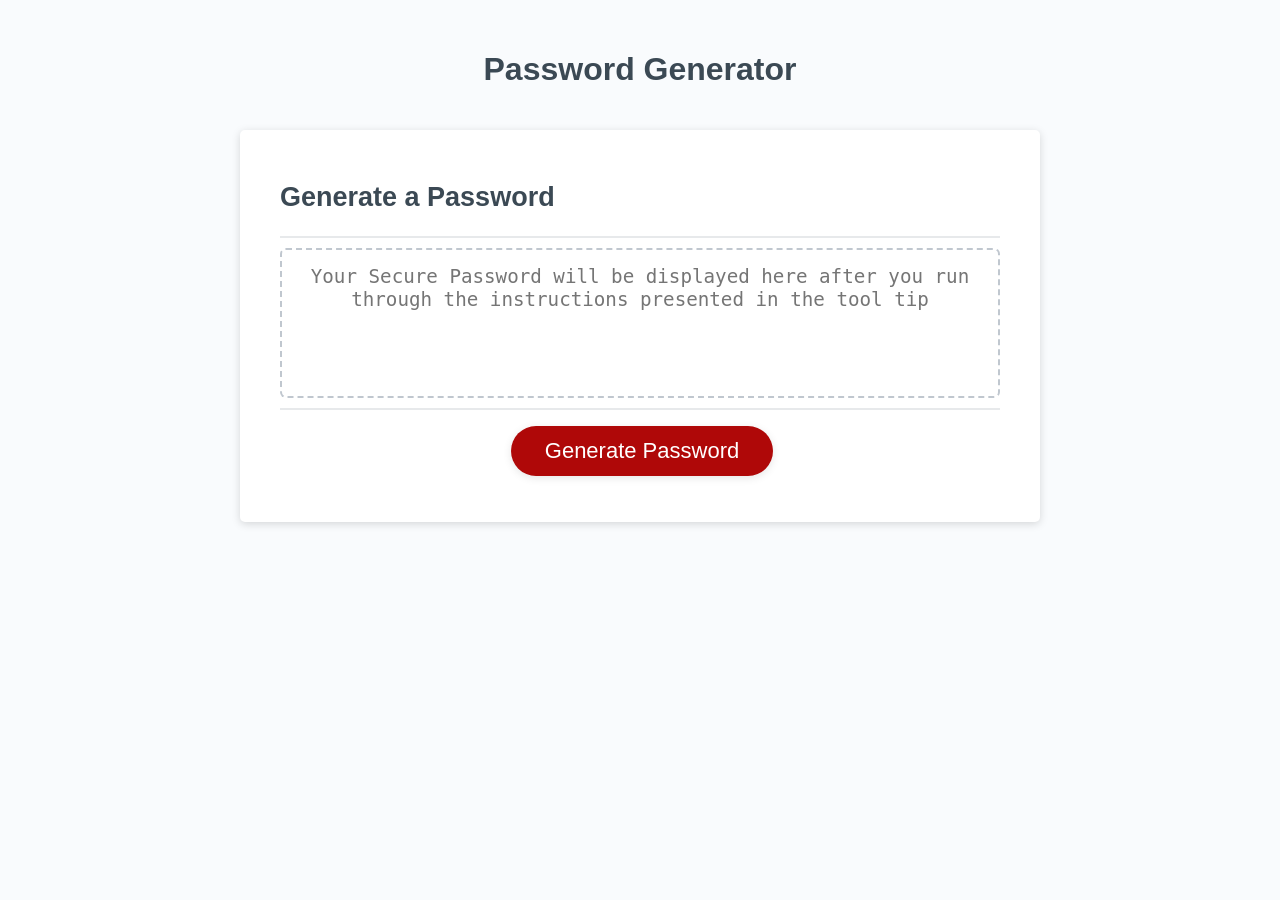
<file: index.html>
<!DOCTYPE html>
<!--HTML file type-->
<!-- English Language defined -->
<html lang="en">

<!-- metadata declaration -->

<head>
    <meta charset="UTF-8" />
    <meta name="viewport" content="width=device-width, initial-scale=1.0" />
    <meta http-equiv="X-UA-Compatible" content="ie=edge" />
    <!-- Title of the page -->
    <title>Password Generator using JavaScript</title>
    <!-- relationship with style sheet -->
    <link rel="stylesheet" href="./Assets/CSS/style.css" />
</head>


<!-- converted divs into semantic elements -->

<body title="Click the red 'Generate Password' button below and follow along with the prompts to be presented with a secure random password">
    <main class="wrapper">
        <!-- heading -->
        <header>
            <h1>Password Generator</h1>
        </header>
        <section class="card">
            <article class="card-header">
                <h2>Generate a Password</h2>
            </article>
            <!-- block of text space for generated password to be presented  -->
            <article class="card-body">
                <!-- edited the default placeholder to be more intuitive to guide user to tool tip instructions -->
                <textarea readonly id="password" placeholder="Your Secure Password will be displayed here after you run through the instructions presented in the tool tip" aria-label="Generated Password"></textarea>
            </article>
            <!-- clickable red button -->
            <article class="card-footer">
                <button id="generate" class="btn">Generate Password</button>
            </article>
        </section>
    </main>

    <!-- linking javascript sheet to html -->
    <script src="./Assets/JavaScript/script.js"></script>
</body>

</html>
</file>
<file: Assets/CSS/style.css>
/* Universal selectors */

*,
*::before,
*::after {
    box-sizing: border-box;
}


/* Element /Class Selectors */

html,
body,
.wrapper {
    height: 100%;
    margin: 0;
    padding: 0;
}

body {
    font-family: sans-serif;
    background-color: #f9fbfd;
}

.wrapper {
    padding-top: 30px;
    padding-left: 20px;
    padding-right: 20px;
}

header {
    text-align: center;
    padding: 20px;
    padding-top: 0px;
    color: hsl(206, 17%, 28%);
}


/* Class Selectors */

.card {
    background-color: hsl(0, 0%, 100%);
    border-radius: 5px;
    border-width: 1px;
    box-shadow: rgba(0, 0, 0, 0.15) 0px 2px 8px 0px;
    color: hsl(206, 17%, 28%);
    font-size: 18px;
    margin: 0 auto;
    max-width: 800px;
    padding: 30px 40px;
}

.card-header::after {
    content: " ";
    display: block;
    width: 100%;
    background: #e7e9eb;
    height: 2px;
}

.card-body {
    min-height: 100px;
}

.card-footer {
    text-align: center;
}

.card-footer::before {
    content: " ";
    display: block;
    width: 100%;
    background: #e7e9eb;
    height: 2px;
}

.card-footer::after {
    content: " ";
    display: block;
    clear: both;
}

.btn {
    border: none;
    background-color: hsl(360, 91%, 36%);
    border-radius: 25px;
    /*corrected the box shadow value */
    box-shadow: 0px 2px 8px 0px rgba(0, 0, 0, 0.1);
    color: hsl(0, 0%, 100%);
    display: inline-block;
    font-size: 22px;
    line-height: 22px;
    margin: 16px 16px 16px 20px;
    padding: 14px 34px;
    text-align: center;
    cursor: pointer;
}

button[disabled] {
    cursor: default;
    background: #c0c7cf;
}

.float-right {
    float: right;
}

input {
    font-size: 1.3em;
    padding: .5em;
}

#password {
    /* If the following 2 are commented out console throws:  It looks like you're using the development build of the Firebase JS SDK.
When deploying Firebase apps to production, it is advisable to only import
the individual SDK components you intend to use. For the module builds, these are available in the following manner
(replace <PACKAGE> with the name of a component - i.e. auth, database, etc):
CommonJS Modules:
const firebase = require('firebase/app');
require('firebase/<PACKAGE>');
ES Modules:
import firebase from 'firebase/app';
import 'firebase/<PACKAGE>';
Typescript:
import * as firebase from 'firebase/app';
import 'firebase/<PACKAGE>';
&
Error handling response: TypeError: Cannot read property 'loggedOut' of undefined
    at chrome-extension://kcnhkahnjcbndmmehfkdnkjomaanaooo/contentscript.js:167:137 */
    -webkit-appearance: none;
    -moz-appearance: none;
    appearance: none;
    border: none;
    display: block;
    width: 100%;
    padding-top: 15px;
    padding-left: 15px;
    padding-right: 15px;
    padding-bottom: 85px;
    font-size: 1.2rem;
    text-align: center;
    margin-top: 10px;
    margin-bottom: 10px;
    border: 2px dashed #c0c7cf;
    border-radius: 6px;
    resize: none;
    overflow: hidden;
}


/* MEdia Queries for smaller screens - responsive ui*/

@media (max-width: 690px) {
    .btn {
        font-size: 1rem;
        margin: 16px 0px 0px 0px;
        padding: 10px 15px;
    }
    #password {
        font-size: 1rem;
    }
}

@media (max-width: 500px) {
    .btn {
        font-size: 0.8rem;
    }
    /* included the password font-size for smaller screens*/
    #password {
        font-size: 0.8rem;
    }
}
</file>
